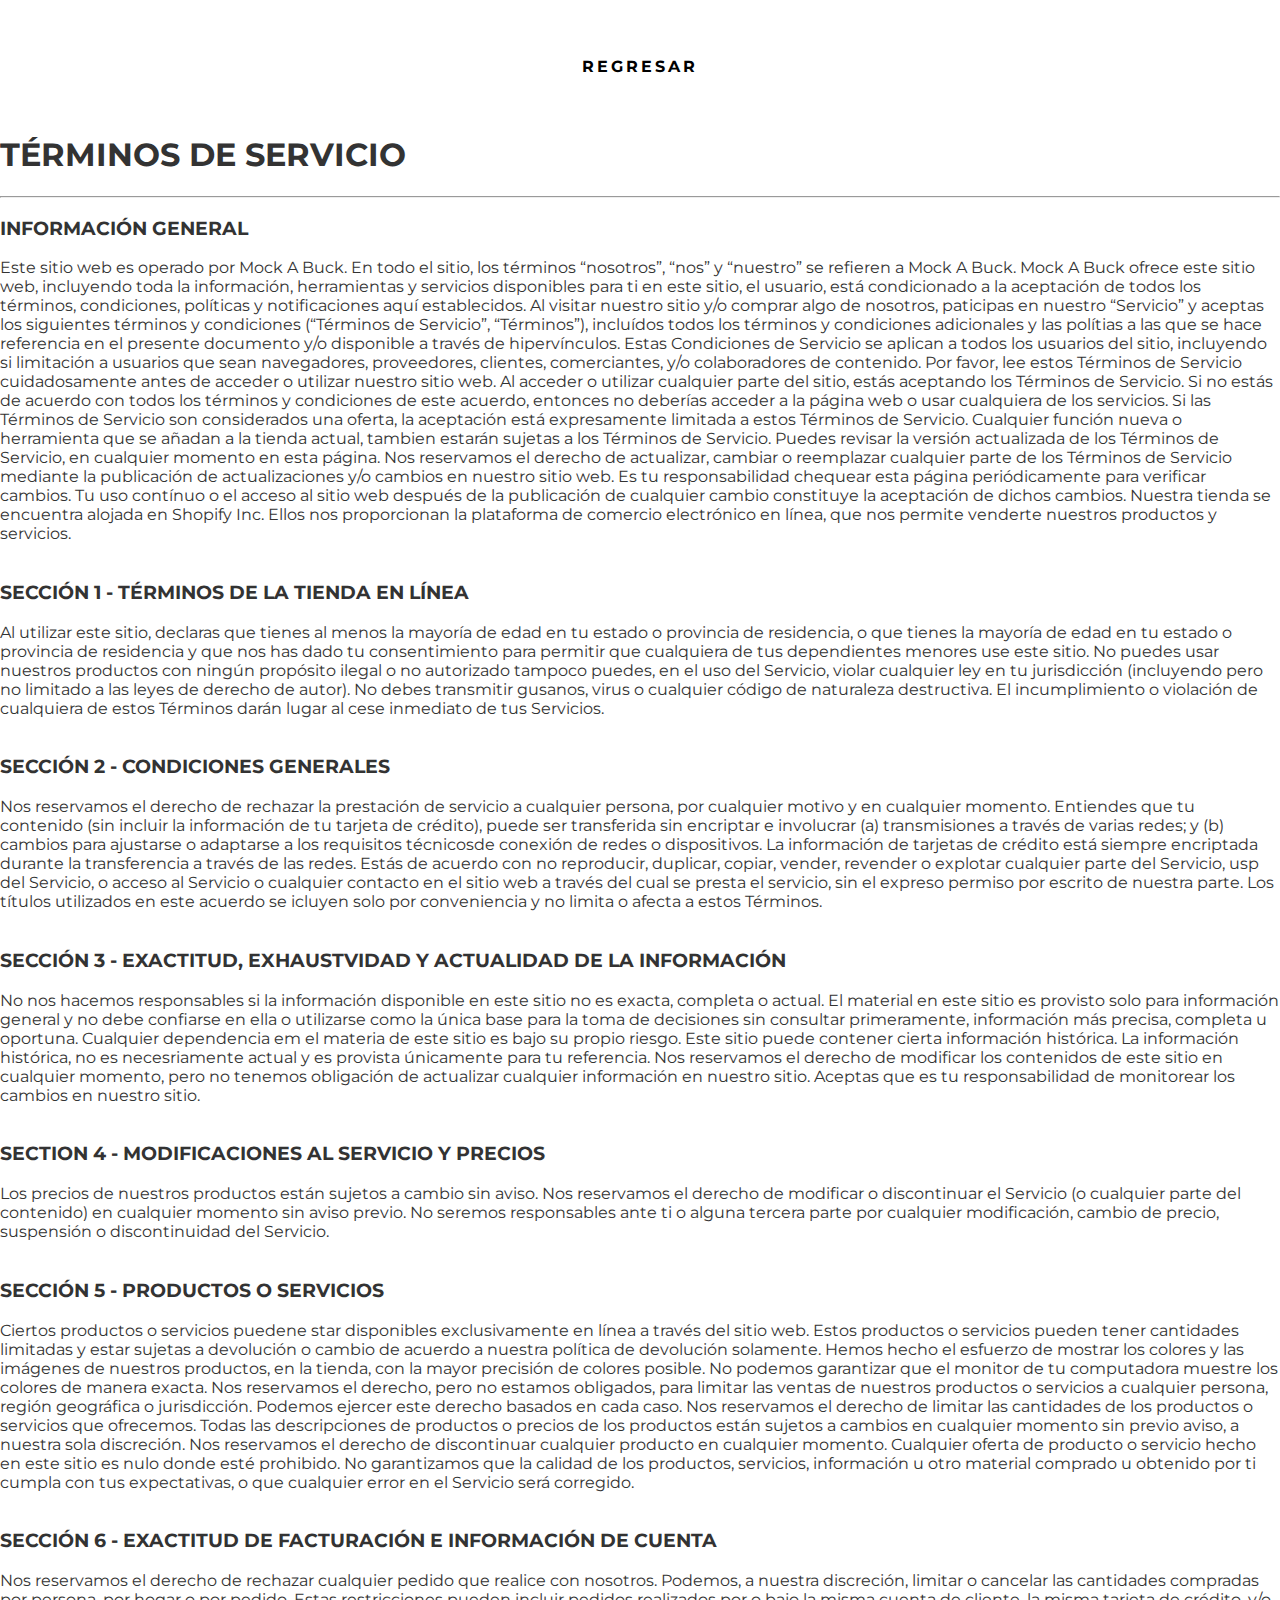
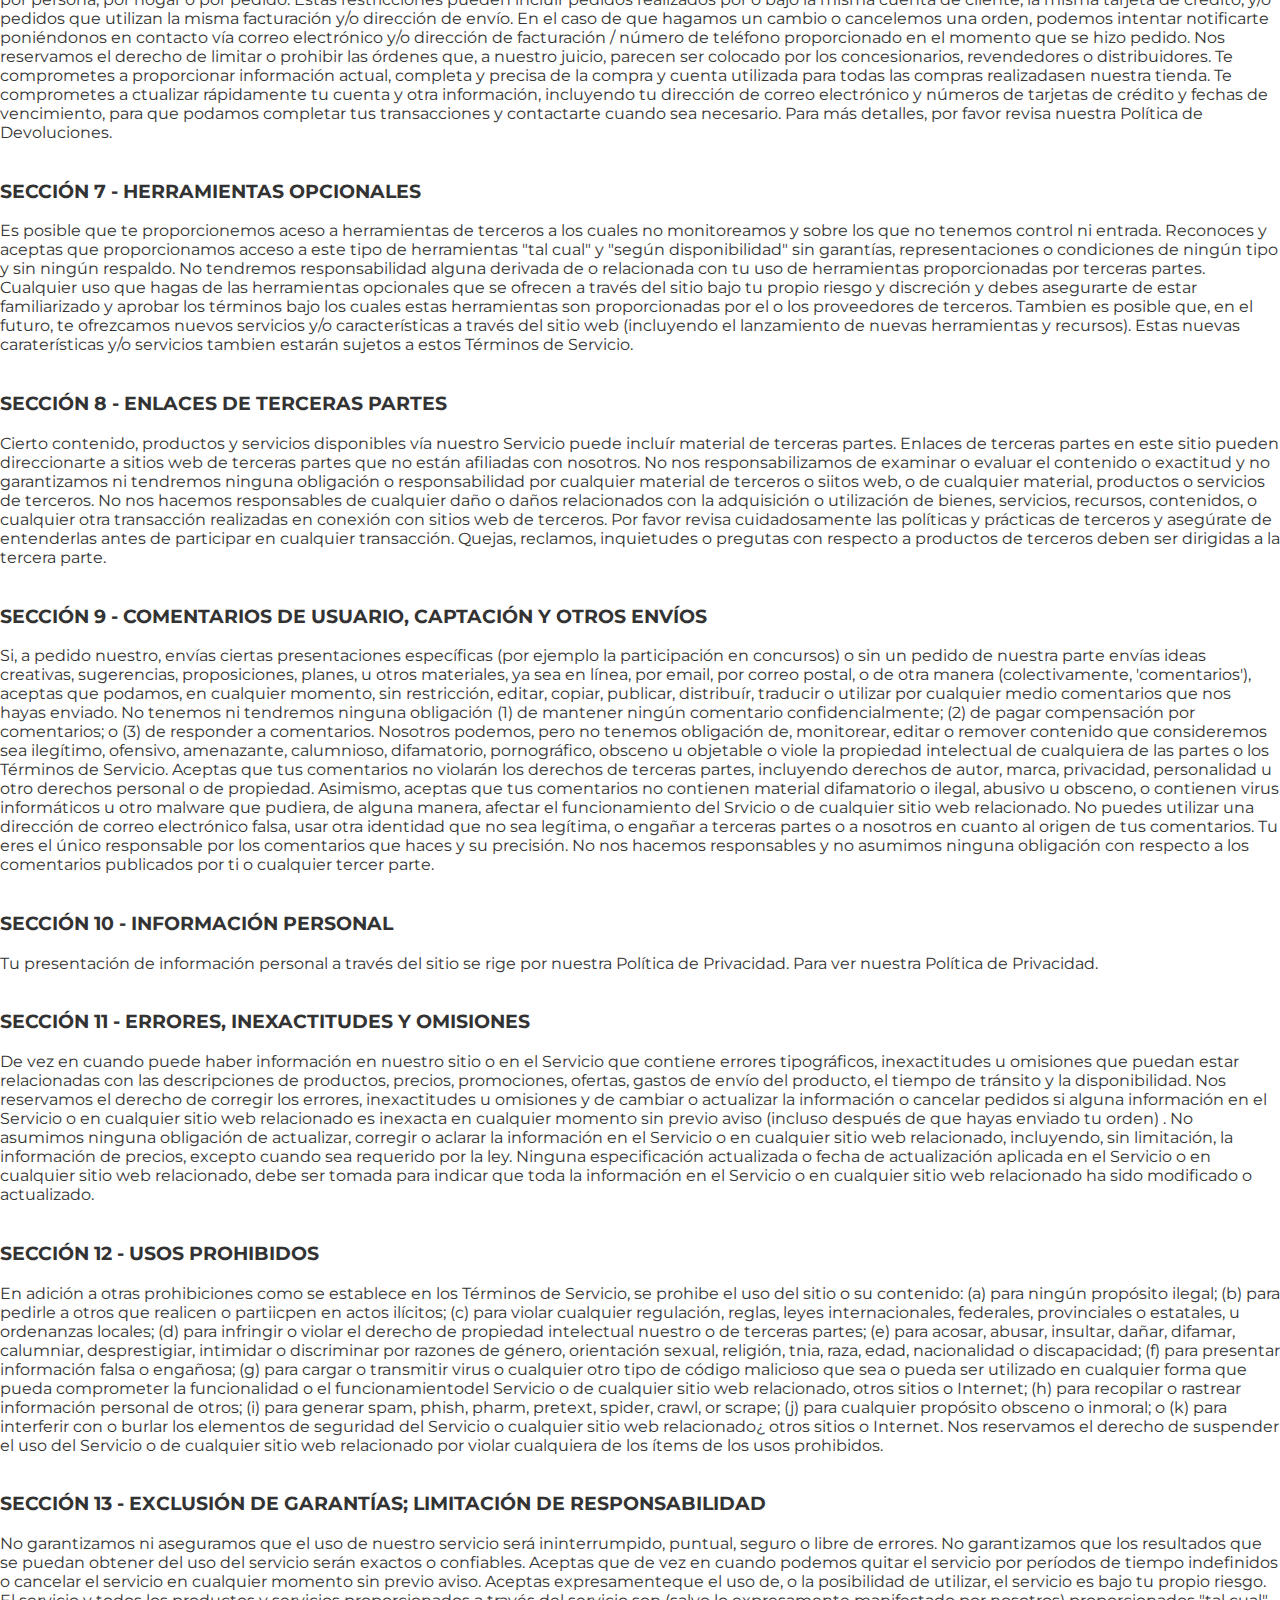
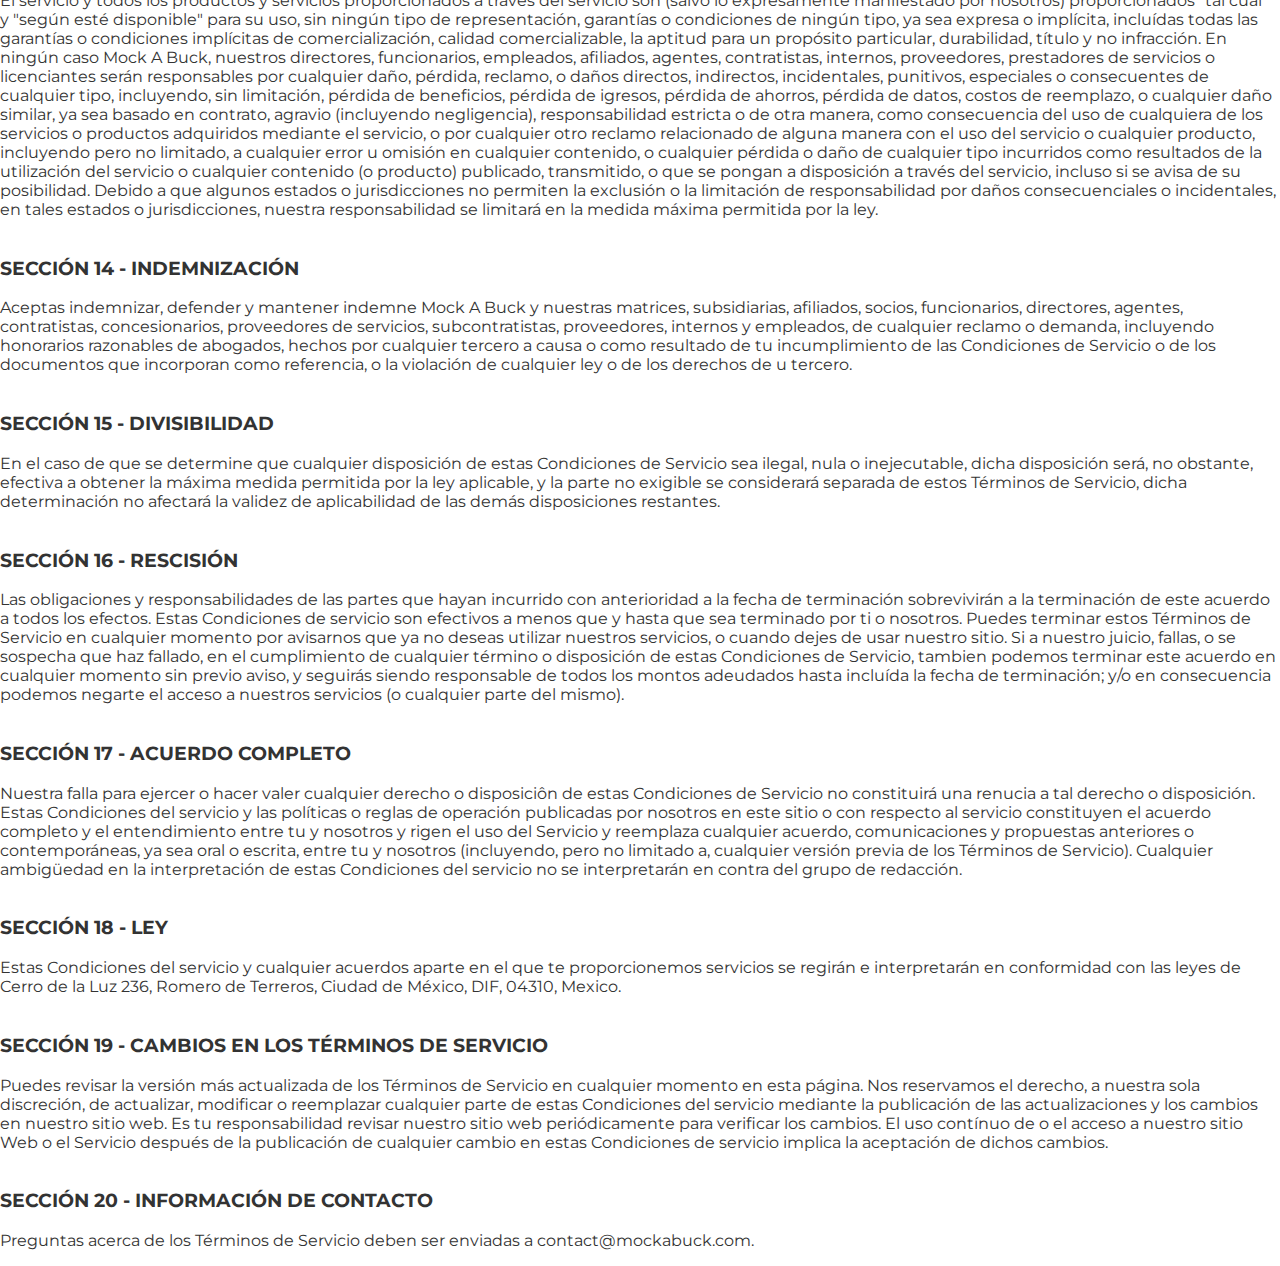
<file: terms.html>
<!DOCTYPE html>
<html lang="en">
<head>
    <meta charset="UTF-8">
    <meta name="viewport" content="width=device-width, initial-scale=1.0">
    <meta http-equiv="X-UA-Compatible" content="ie=edge">
    <title>Términos y Condiciones</title>
    <link rel="stylesheet" href="css/main.css">
</head>
<body >
    <br><br><br>
    <script>
        function previousPage() {
            window.history.go(-1);
        };
    </script>
    <div class="back" style="text-align: center;">
        <a class="mab-magic-btn" onclick="previousPage()" style="text-decoration: none; cursor: pointer;">Regresar</a>
    </div>
    <br><br>
    <div class="terms">
            <h1>TÉRMINOS DE SERVICIO</h1>
    <hr>
    <p>
            
            <h3>INFORMACIÓN GENERAL</h3>
            
            Este sitio web es operado por Mock A Buck. En todo el sitio, los términos “nosotros”, “nos” y “nuestro” se refieren a Mock A Buck. Mock A Buck ofrece este sitio web, incluyendo toda la información, herramientas y servicios disponibles para ti en este sitio, el usuario, está condicionado a la aceptación de todos los términos, condiciones, políticas y notificaciones aquí establecidos.
            
            Al visitar nuestro sitio y/o comprar algo de nosotros, paticipas en nuestro “Servicio” y aceptas los siguientes términos y condiciones (“Términos de Servicio”, “Términos”), incluídos todos los términos y condiciones adicionales y las polítias a las que se hace referencia en el presente documento y/o disponible a través de hipervínculos. Estas Condiciones de Servicio se aplican a todos los usuarios del sitio, incluyendo si limitación a usuarios que sean navegadores, proveedores, clientes, comerciantes, y/o colaboradores de contenido.
            
            Por favor, lee estos Términos de Servicio cuidadosamente antes de acceder o utilizar nuestro sitio web. Al acceder o utilizar cualquier parte del sitio, estás aceptando los Términos de Servicio. Si no estás de acuerdo con todos los términos y condiciones de este acuerdo, entonces no deberías acceder a la página web o usar cualquiera de los servicios. Si las Términos de Servicio son considerados una oferta, la aceptación está expresamente limitada a estos Términos de Servicio.
            
            
            Cualquier función nueva o herramienta que se añadan a la tienda actual, tambien estarán sujetas a los Términos de Servicio. Puedes revisar la versión actualizada de los Términos de Servicio, en cualquier momento en esta página. Nos reservamos el derecho de actualizar, cambiar o reemplazar cualquier parte de los Términos de Servicio mediante la publicación de actualizaciones y/o cambios en nuestro sitio web. Es tu responsabilidad chequear esta página periódicamente para verificar cambios. Tu uso contínuo o el acceso al sitio web después de la publicación de cualquier cambio constituye la aceptación de dichos cambios.
            
            Nuestra tienda se encuentra alojada en Shopify Inc. Ellos nos proporcionan la plataforma de comercio electrónico en línea, que nos permite venderte nuestros productos y servicios.
            
            
            <br><br><h3>SECCIÓN 1 - TÉRMINOS DE LA TIENDA EN LÍNEA</h3>
            
            Al utilizar este sitio, declaras que tienes al menos la mayoría de edad en tu estado o provincia de residencia, o que tienes la mayoría de edad en tu estado o provincia de residencia y que nos has dado tu consentimiento para permitir que cualquiera de tus dependientes menores use este sitio.
            
            No puedes usar nuestros productos con ningún propósito ilegal o no autorizado tampoco puedes, en el uso del Servicio, violar cualquier ley en tu jurisdicción (incluyendo pero no limitado a las leyes de derecho de autor).
            
            No debes transmitir gusanos, virus o cualquier código de naturaleza destructiva.
            
            El incumplimiento o violación de cualquiera de estos Términos darán lugar al cese inmediato de tus Servicios.
            
            
            <br><br><h3>SECCIÓN 2 - CONDICIONES GENERALES</h3>
            
            Nos reservamos el derecho de rechazar la prestación de servicio a cualquier persona, por cualquier motivo y en cualquier momento.
            
            Entiendes que tu contenido (sin incluir la información de tu tarjeta de crédito), puede ser transferida sin encriptar e involucrar (a) transmisiones a través de varias redes; y (b) cambios para ajustarse o adaptarse a los requisitos técnicosde conexión de redes o dispositivos. La información de tarjetas de crédito está siempre encriptada durante la transferencia a través de las redes.
            
            Estás de acuerdo con no reproducir, duplicar, copiar, vender, revender o explotar cualquier parte del Servicio, usp del Servicio, o acceso al Servicio o cualquier contacto en el sitio web a través del cual se presta el servicio, sin el expreso permiso por escrito de nuestra parte.
            
            Los títulos utilizados en este acuerdo se icluyen solo por conveniencia y no limita o afecta a estos Términos.
            
            
            <br><br><h3>SECCIÓN 3 - EXACTITUD, EXHAUSTVIDAD Y ACTUALIDAD DE LA INFORMACIÓN</h3>
            
            No nos hacemos responsables si la información disponible en este sitio no es exacta, completa o actual.  El material en este sitio es provisto solo para información general y no debe confiarse en ella o utilizarse como la única base para la toma de decisiones sin consultar primeramente, información más precisa, completa u oportuna.  Cualquier dependencia em el materia de este sitio es bajo su propio riesgo.
            
            Este sitio puede contener cierta información histórica.  La información histórica, no es necesriamente actual y es provista únicamente para tu referencia.  Nos reservamos el derecho de modificar los contenidos de este sitio en cualquier momento, pero no tenemos obligación de actualizar cualquier información en nuestro sitio.  Aceptas que es tu responsabilidad de monitorear los cambios en nuestro sitio.
            
            <br><br><h3>SECTION 4 - MODIFICACIONES AL SERVICIO Y PRECIOS</h3>
            
            Los precios de nuestros productos están sujetos a cambio sin aviso.
            
            Nos reservamos el derecho de modificar o discontinuar el Servicio (o cualquier parte del contenido) en cualquier momento sin aviso previo.
            
            No seremos responsables ante ti o alguna tercera parte por cualquier modificación, cambio de precio, suspensión o discontinuidad del Servicio.
            
            
            <br><br><h3>SECCIÓN 5 - PRODUCTOS O SERVICIOS</h3>
            
            Ciertos productos o servicios puedene star disponibles exclusivamente en línea a través del sitio web. Estos productos o servicios pueden tener cantidades limitadas y estar sujetas a devolución o cambio de acuerdo a nuestra política de devolución solamente.
            
            Hemos hecho el esfuerzo de mostrar los colores y las imágenes de nuestros productos, en la tienda, con la mayor precisión de colores posible.  No podemos garantizar que el monitor de tu computadora muestre los colores de manera exacta.
            
            Nos reservamos el derecho, pero no estamos obligados, para limitar las ventas de nuestros productos o servicios a cualquier persona, región geográfica o jurisdicción.  Podemos ejercer este derecho basados en cada caso.  Nos reservamos el derecho de limitar las cantidades de los productos o servicios que ofrecemos.  Todas las descripciones de productos o precios de los productos están sujetos a cambios en cualquier momento sin previo aviso, a nuestra sola discreción.  Nos reservamos el derecho de discontinuar cualquier producto en cualquier momento.  Cualquier oferta de producto o servicio hecho en este sitio es nulo donde esté prohibido.
            
            No garantizamos que la calidad de los productos, servicios, información u otro material comprado u obtenido por ti  cumpla con tus expectativas, o que cualquier error en el Servicio será corregido.
            
            
            <br><br><h3>SECCIÓN 6 - EXACTITUD DE FACTURACIÓN E INFORMACIÓN DE CUENTA</h3>
            
            Nos reservamos el derecho de rechazar cualquier pedido que realice con nosotros. Podemos, a nuestra discreción, limitar o cancelar las cantidades compradas por persona, por hogar o por pedido. Estas restricciones pueden incluir pedidos realizados por o bajo la misma cuenta de cliente, la misma tarjeta de crédito, y/o pedidos que utilizan la misma facturación y/o dirección de envío.
            
            En el caso de que hagamos un cambio o cancelemos una orden, podemos intentar notificarte poniéndonos en contacto vía correo electrónico y/o dirección de facturación / número de teléfono proporcionado en el momento que se hizo pedido. Nos reservamos el derecho de limitar o prohibir las órdenes que, a nuestro juicio, parecen ser colocado por los concesionarios, revendedores o distribuidores.
            
            Te comprometes a proporcionar información actual, completa y precisa de la compra y cuenta utilizada para todas las compras realizadasen nuestra tienda.  Te comprometes a ctualizar rápidamente tu cuenta y otra información, incluyendo tu dirección de correo electrónico y números de tarjetas de crédito y fechas de vencimiento, para que podamos completar tus transacciones y contactarte cuando sea necesario.
            
            Para más detalles, por favor revisa nuestra Política de Devoluciones.
            
            <br><br><h3>SECCIÓN 7 - HERRAMIENTAS OPCIONALES</h3>
            
            Es posible que te proporcionemos aceso a herramientas de terceros a los cuales no monitoreamos y sobre los que no tenemos control ni entrada.
            
            Reconoces y aceptas que proporcionamos acceso a este tipo de herramientas "tal cual" y "según disponibilidad" sin garantías, representaciones o condiciones de ningún tipo y sin ningún respaldo.  No tendremos responsabilidad alguna derivada de o relacionada con tu uso de herramientas proporcionadas por terceras partes.
            
            Cualquier uso que hagas de las herramientas opcionales que se ofrecen a través del sitio bajo tu propio riesgo y discreción y debes asegurarte de estar familiarizado y aprobar los términos bajo los cuales estas herramientas son proporcionadas por el o los proveedores de terceros.
            
            Tambien es posible que, en el futuro, te ofrezcamos nuevos servicios y/o características a través del sitio web (incluyendo el lanzamiento de nuevas herramientas y recursos).  Estas nuevas caraterísticas y/o servicios tambien estarán sujetos a estos Términos de Servicio.
            
            <br><br><h3>SECCIÓN 8 - ENLACES DE TERCERAS PARTES</h3>
            
            Cierto contenido, productos y servicios disponibles vía nuestro Servicio puede incluír material de terceras partes.
            
            Enlaces de terceras partes en este sitio pueden direccionarte a sitios web de terceras partes que no están afiliadas con nosotros.  No nos responsabilizamos  de examinar o evaluar el contenido o exactitud y no garantizamos ni tendremos ninguna obligación o responsabilidad por cualquier material de terceros o siitos web, o de cualquier material, productos o servicios de terceros.
            
            No nos hacemos responsables de cualquier daño o daños relacionados con la adquisición o utilización de bienes, servicios, recursos, contenidos, o cualquier otra transacción realizadas en conexión con sitios web de terceros.  Por favor revisa cuidadosamente las políticas y prácticas de terceros y asegúrate de entenderlas antes de participar en cualquier transacción.  Quejas, reclamos, inquietudes o pregutas con respecto a productos de terceros deben ser dirigidas a la tercera parte.
            
            <br><br><h3>SECCIÓN 9 - COMENTARIOS DE USUARIO, CAPTACIÓN Y OTROS ENVÍOS</h3>
            
            Si, a pedido nuestro, envías ciertas presentaciones específicas (por ejemplo la participación en concursos) o sin un pedido de nuestra parte envías ideas creativas, sugerencias, proposiciones, planes, u otros materiales, ya sea en línea, por email, por correo postal, o de otra manera (colectivamente, 'comentarios'), aceptas que podamos, en cualquier momento, sin restricción, editar, copiar, publicar, distribuír, traducir o utilizar por cualquier medio comentarios que nos hayas enviado. No tenemos ni tendremos ninguna obligación (1) de mantener ningún comentario confidencialmente; (2) de pagar compensación por comentarios; o (3) de responder a comentarios.
            
            Nosotros podemos, pero no tenemos obligación de, monitorear, editar o remover contenido que consideremos sea ilegítimo, ofensivo, amenazante, calumnioso, difamatorio, pornográfico, obsceno u objetable o viole la propiedad intelectual de cualquiera de las partes o los Términos de Servicio.
            
            Aceptas que tus comentarios no violarán los derechos de terceras partes, incluyendo derechos de autor, marca, privacidad, personalidad u otro derechos personal o de propiedad. Asimismo, aceptas que tus comentarios no contienen material difamatorio o ilegal, abusivo u obsceno, o contienen virus informáticos u otro malware que pudiera, de alguna manera, afectar el funcionamiento del Srvicio o de cualquier sitio web relacionado.  No puedes utilizar una dirección de correo electrónico falsa, usar otra identidad que no sea legítima, o engañar a terceras partes o a nosotros en cuanto al origen de tus comentarios.  Tu eres el único responsable por los comentarios que haces y su precisión.  No nos hacemos responsables y no asumimos ninguna obligación con respecto a los comentarios publicados por ti o cualquier tercer parte.
            
            
            <br><br><h3>SECCIÓN 10 - INFORMACIÓN PERSONAL</h3>
            
            Tu presentación de información personal a través del sitio se rige por nuestra Política de Privacidad. Para ver nuestra Política de Privacidad.
            
            
            <br><br><h3>SECCIÓN 11 - ERRORES, INEXACTITUDES Y OMISIONES</h3>
            
            De vez en cuando puede haber información en nuestro sitio o en el Servicio que contiene errores tipográficos, inexactitudes u omisiones que puedan estar relacionadas con las descripciones de productos, precios, promociones, ofertas, gastos de envío del producto, el tiempo de tránsito y la disponibilidad. Nos reservamos el derecho de corregir los errores, inexactitudes u omisiones y de cambiar o actualizar la información o cancelar pedidos si alguna información en el Servicio o en cualquier sitio web relacionado es inexacta en cualquier momento sin previo aviso (incluso después de que hayas enviado tu orden) .
            
            No asumimos ninguna obligación de actualizar, corregir o aclarar la información en el Servicio o en cualquier sitio web relacionado, incluyendo, sin limitación, la información de precios, excepto cuando sea requerido por la ley. Ninguna especificación actualizada o fecha de actualización aplicada en el Servicio o en cualquier sitio web relacionado, debe ser tomada para indicar que toda la información en el Servicio o en cualquier sitio web relacionado ha sido modificado o actualizado.
            
            
            <br><br><h3>SECCIÓN 12 - USOS PROHIBIDOS</h3>
            
            En adición a otras prohibiciones como se establece en los Términos de Servicio, se prohibe el uso del sitio o su contenido: (a) para ningún propósito ilegal; (b) para pedirle a otros que realicen o partiicpen en actos ilícitos; (c) para violar cualquier regulación, reglas, leyes internacionales, federales, provinciales o estatales, u ordenanzas locales; (d) para infringir o violar el derecho de propiedad intelectual nuestro o de terceras partes; (e) para acosar, abusar, insultar, dañar, difamar, calumniar, desprestigiar, intimidar o discriminar por razones de género, orientación sexual, religión, tnia, raza, edad, nacionalidad o discapacidad; (f) para presentar información falsa o engañosa; (g) para cargar o transmitir virus o cualquier otro tipo de código malicioso que sea o pueda ser utilizado en cualquier forma que pueda comprometer la funcionalidad o el funcionamientodel Servicio o de cualquier sitio web relacionado, otros sitios o Internet; (h) para recopilar o rastrear información personal de otros; (i) para generar spam, phish, pharm, pretext, spider, crawl, or scrape; (j) para cualquier propósito obsceno o inmoral; o (k) para interferir con o burlar los elementos de seguridad del Servicio o cualquier sitio web relacionado¿ otros sitios o Internet. Nos reservamos el derecho de suspender el uso del Servicio o de cualquier sitio web relacionado por violar cualquiera de los ítems de los usos prohibidos.
            
            
            <br><br><h3>SECCIÓN 13 - EXCLUSIÓN DE GARANTÍAS; LIMITACIÓN DE RESPONSABILIDAD</h3>
            
            No garantizamos ni aseguramos que el uso de nuestro servicio será ininterrumpido, puntual, seguro o libre de errores.
            
            No garantizamos que los resultados que se puedan obtener del uso del servicio serán exactos o confiables.
            
            Aceptas que de vez en cuando podemos quitar el servicio por períodos de tiempo indefinidos o cancelar el servicio en cualquier momento sin previo aviso.
            
            Aceptas expresamenteque el uso de, o la posibilidad de utilizar, el servicio es bajo tu propio riesgo.  El servicio y todos los productos y servicios proporcionados a través del servicio son (salvo lo expresamente manifestado por nosotros) proporcionados "tal cual" y "según esté disponible" para su uso, sin ningún tipo de representación, garantías o condiciones de ningún tipo, ya sea expresa o implícita, incluídas todas las garantías o condiciones implícitas de comercialización, calidad comercializable, la aptitud para un propósito particular, durabilidad, título y no infracción.
            
            En ningún caso Mock A Buck, nuestros directores, funcionarios, empleados, afiliados, agentes, contratistas, internos, proveedores, prestadores de servicios o licenciantes serán responsables por cualquier daño, pérdida, reclamo, o daños directos, indirectos, incidentales, punitivos, especiales o consecuentes de cualquier tipo, incluyendo, sin limitación, pérdida de beneficios, pérdida de igresos, pérdida de ahorros, pérdida de datos, costos de reemplazo, o cualquier daño similar, ya sea basado en contrato, agravio (incluyendo negligencia), responsabilidad estricta o de otra manera, como consecuencia del uso de cualquiera de los servicios o productos adquiridos mediante el servicio, o por cualquier otro reclamo relacionado de alguna manera con el uso del servicio o cualquier producto, incluyendo pero no limitado, a cualquier error u omisión en cualquier contenido, o cualquier pérdida o daño de cualquier tipo incurridos como resultados de la utilización del servicio o cualquier contenido (o producto) publicado, transmitido, o que se pongan a disposición a través del servicio, incluso si se avisa de su posibilidad.  Debido a que algunos estados o jurisdicciones no permiten la exclusión o la limitación de responsabilidad por daños consecuenciales o incidentales, en tales estados o jurisdicciones, nuestra responsabilidad se limitará en la medida máxima permitida por la ley.
            
            
            <br><br><h3>SECCIÓN 14 - INDEMNIZACIÓN</h3>
            
            Aceptas indemnizar, defender y mantener indemne Mock A Buck y nuestras matrices, subsidiarias, afiliados, socios, funcionarios, directores, agentes, contratistas, concesionarios, proveedores de servicios, subcontratistas, proveedores, internos y empleados, de cualquier reclamo o demanda, incluyendo honorarios razonables de abogados, hechos por cualquier tercero a causa o como resultado de tu incumplimiento de las Condiciones de Servicio o de los documentos que incorporan como referencia, o la violación de cualquier ley o de los derechos de u tercero.
            
            <br><br><h3>SECCIÓN 15 - DIVISIBILIDAD</h3>
            
            En el caso de que se determine que cualquier disposición de estas Condiciones de Servicio sea ilegal, nula o inejecutable, dicha disposición será, no obstante, efectiva a obtener la máxima medida permitida por la ley aplicable, y la parte no exigible se considerará separada de estos Términos de Servicio, dicha determinación no afectará la validez de aplicabilidad de las demás disposiciones restantes.
            
            
            <br><br><h3>SECCIÓN 16 - RESCISIÓN</h3>
            
            Las obligaciones y responsabilidades de las partes que hayan incurrido con anterioridad a la fecha de terminación sobrevivirán a la terminación de este acuerdo a todos los efectos.
            
            Estas Condiciones de servicio son efectivos a menos que y hasta que sea terminado por ti o nosotros. Puedes terminar estos Términos de Servicio en cualquier momento por avisarnos que ya no deseas utilizar nuestros servicios, o cuando dejes de usar nuestro sitio.
            
            Si a nuestro juicio, fallas, o se sospecha que haz fallado, en el cumplimiento de cualquier término o disposición de estas Condiciones de Servicio, tambien podemos terminar este acuerdo en cualquier momento sin previo aviso, y seguirás siendo responsable de todos los montos adeudados hasta incluída la fecha de terminación; y/o en consecuencia podemos negarte el acceso a nuestros servicios (o cualquier parte del mismo).
            
            <br><br><h3>SECCIÓN 17 - ACUERDO COMPLETO</h3>
            
            Nuestra falla para ejercer o hacer valer cualquier derecho o disposiciôn de estas Condiciones de Servicio no constituirá una renucia a tal derecho o disposición.
            
            Estas Condiciones del servicio y las políticas o reglas de operación publicadas por nosotros en este sitio o con respecto al servicio constituyen el acuerdo completo y el entendimiento entre tu y nosotros y rigen el uso del Servicio y reemplaza cualquier acuerdo, comunicaciones y propuestas anteriores o contemporáneas, ya sea oral o escrita, entre tu y nosotros (incluyendo, pero no limitado a, cualquier versión previa de los Términos de Servicio).
            
            Cualquier ambigüedad en la interpretación de estas Condiciones del servicio no se interpretarán en contra del grupo de redacción.
            
            
            <br><br><h3>SECCIÓN 18 - LEY</h3>
            
            Estas Condiciones del servicio y cualquier acuerdos aparte en el que te proporcionemos servicios se regirán e interpretarán en conformidad con las leyes de Cerro de la Luz 236, Romero de Terreros, Ciudad de México, DIF, 04310, Mexico.
            
            
            <br><br><h3>SECCIÓN 19 - CAMBIOS EN LOS TÉRMINOS DE SERVICIO</h3>
            
            Puedes revisar la versión más actualizada de los Términos de Servicio en cualquier momento en esta página.
            
            Nos reservamos el derecho, a nuestra sola discreción, de actualizar, modificar o reemplazar cualquier parte de estas Condiciones del servicio mediante la publicación de las actualizaciones y los cambios en nuestro sitio web. Es tu responsabilidad revisar nuestro sitio web periódicamente para verificar los cambios. El uso contínuo de o el acceso a nuestro sitio Web o el Servicio después de la publicación de cualquier cambio en estas Condiciones de servicio implica la aceptación de dichos cambios.
            
            
            <br><br><h3>SECCIÓN 20 - INFORMACIÓN DE CONTACTO</h3>
            
            Preguntas acerca de los Términos de Servicio deben ser enviadas a contact@mockabuck.com.</p>

    </div>
</body>
</html>
</file>
<file: css/main.css>
@import url("https://fonts.googleapis.com/css?family=Montserrat:300,400,600");@import url(components/button-special.css);@import url(components/cart/css/snipcart.css);[debug],[debug] *:not(g):not(path){color:rgba(255,255,255,0.9) !important;background:rgba(0,128,255,0.5) !important;outline:solid .25rem rgba(255,255,255,0.5) !important;-webkit-box-shadow:none !important;box-shadow:none !important;-webkit-filter:none !important;filter:none !important}body,html{padding:0;margin:0;background-color:#fff;font-family:"Montserrat",sans-serif;color:#333}.mab-container{width:90%;max-width:1060px;margin:0 auto}#mab-header{width:100%;text-align:center;padding:50px 0}@media (max-width: 700px){#mab-header{text-align:left !important}}#mab-header #mab-nav-logo{width:100%;max-width:200px}@media (max-width: 700px){#mab-header #mab-nav-logo{width:100%}}#mab-header #mab-nav{margin-top:10px;list-style:none;padding:0}#mab-header #mab-nav li{display:inline-block;margin:5px;font-weight:200;font-size:110%;-webkit-transition:.3s ease-in-out;transition:.3s ease-in-out;opacity:.4}#mab-header #mab-nav li:hover{opacity:1}#mab-header #mab-nav li a{color:#000;text-decoration:none}@media (max-width: 700px){#mab-header #mab-nav li{font-size:90%}}#mab-header #mab-nav .link-active{opacity:1 !important;font-weight:400}#mab-header .cart-btn-container{text-align:center !important;padding-top:15px}#mab-header #cart-btn{font-size:90%;-webkit-transition:.3s ease-in-out;transition:.3s ease-in-out;font-weight:300;cursor:pointer}#mab-header #cart-btn img{width:50px !important;-webkit-transition:.3s ease-in-out;transition:.3s ease-in-out}#mab-header #cart-btn img:hover{-webkit-transform:rotate(10deg) scale(1.1);transform:rotate(10deg) scale(1.1)}#mab-gallery{max-width:100%}@media (min-width: 700px){#mab-gallery{margin-top:45px}}#mab-gallery .row{margin:0 auto;max-width:100%;padding:5px 0}#mab-gallery .row .col-md-4,#mab-gallery .row .col-sm-6{padding:10px;margin:5px 0;text-align:center}#mab-gallery .product{-webkit-transition:.13s ease-in;transition:.13s ease-in;opacity:1}#mab-gallery .product:hover{-webkit-transform:scale(1.1);transform:scale(1.1);opacity:.8}#mab-gallery .product a{color:#000;text-decoration:none;-webkit-transition:.13s ease-in;transition:.13s ease-in}#mab-gallery .product img{max-width:100% !important}#mab-product .row{max-width:100% !important;margin:0 auto}@media (min-width: 700px){#mab-product .row{margin-top:30px}}#mab-product .row .product-img{text-align:center}#mab-product .row .product-img .product-img-display{display:none;-webkit-transition:.3s ease-in-out;transition:.3s ease-in-out;-webkit-animation:fadeEffect 1s;animation:fadeEffect 1s}#mab-product .row .product-img .product-img-display img{max-width:75%}#mab-product .row .product-img .product-img-display .selected{display:block}@-webkit-keyframes fadeEffect{from{opacity:0}to{opacity:1}}@keyframes fadeEffect{from{opacity:0}to{opacity:1}}#mab-product .row .product-img .selection{text-align:center}#mab-product .row .product-img .selection .selectors{opacity:.7;cursor:pointer}#mab-product .row .product-img .selection .selectors img{width:80px;margin:5px;-webkit-transition:.3s ease-in-out;transition:.3s ease-in-out}#mab-product .row .product-img .selection .selected{opacity:1}#mab-product .row .product-info{text-align:left}@media (max-width: 700px){#mab-product .row .product-info{text-align:center}}#mab-product .row .product-info .product-name{margin-top:50px;font-weight:800}#mab-product .row .product-info .product-price{opacity:.8}#mab-product .row .product-info .product-description{font-weight:300}#mab-product .row .product-info .mab-magic-btn{margin-top:.4em !important;cursor:pointer}@media (max-width: 400px){#mab-product .row .product-info .mab-magic-btn{font-size:80%}}#mab-product .row .product-info .tabcontent{display:none}#mab-product .row .product-info .tab{font-size:120%}#mab-product .row .product-info .tab span{font-weight:400}#mab-product .row .product-info .tab .tablinks{font-weight:300;opacity:.7;cursor:pointer}#mab-product .row .product-info .tab .active{font-weight:400;opacity:1}#mab-footer{margin-top:80px;text-align:center}#mab-footer a{color:#000;font-size:90%;opacity:.4;-webkit-transition:.3s ease-in-out;transition:.3s ease-in-out;font-weight:300}#mab-footer a:hover{opacity:1;text-decoration:none !important}
</file>
